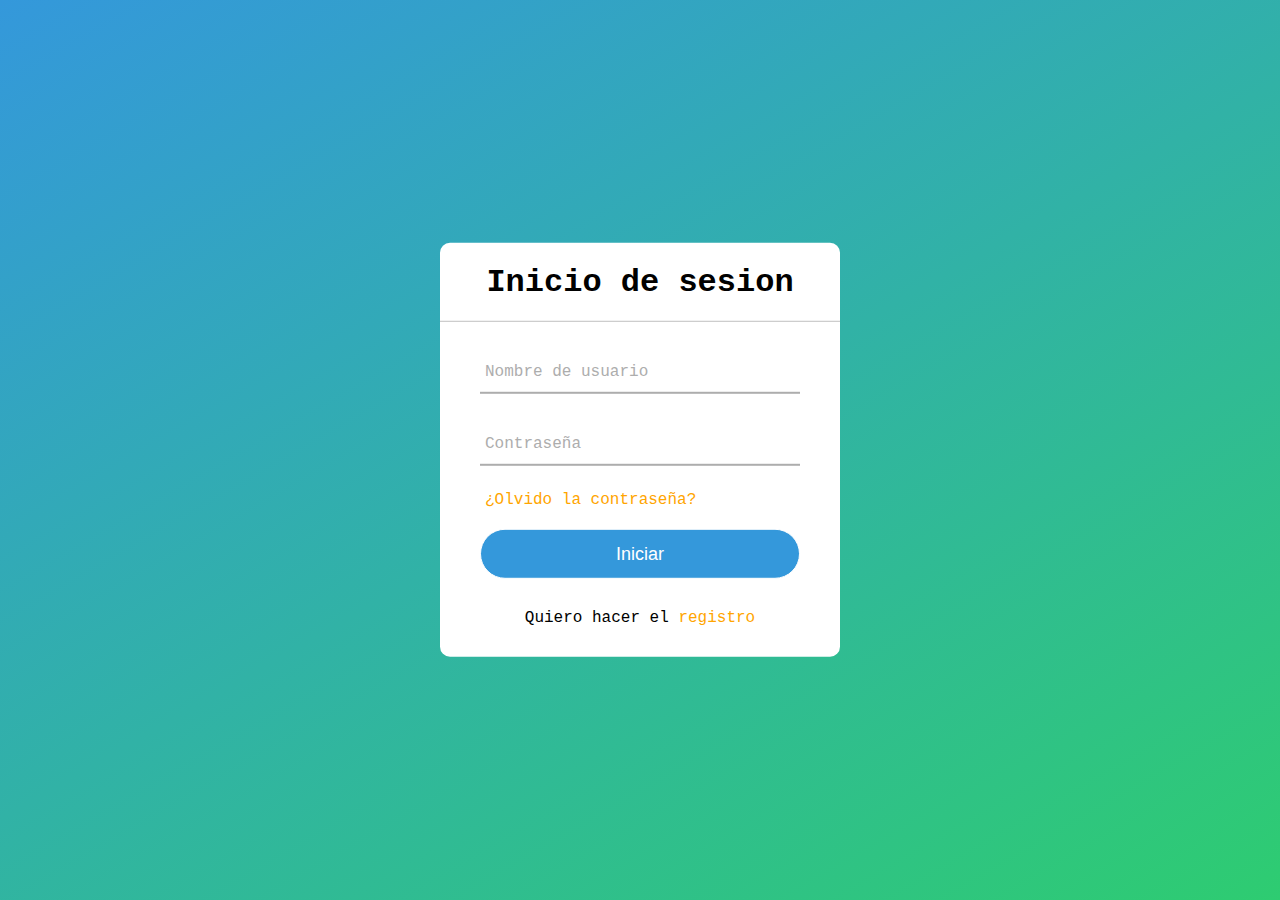
<file: Produccion 3/HTML/0 Login.html>
<!DOCTYPE html>
<html lang="en">
<head>
    <meta charset="UTF-8">
    <meta http-equiv="X-UA-Compatible" content="IE-edge">
    <meta name="viewport" content="width=device-width, initial-scale=1.0">
    <title>Document</title>
    <link rel="stylesheet" href="/Produccion 3/CSS/0 Login.css">
</head>
<body>
    <div class="formulario">
        <h1>Inicio de sesion</h1>
        <form method="post">
            <div class="username">
                <input type="text" id="username" required>
                <label>Nombre de usuario</label>
            </div>
            <div class="username">
                <input type="password" id="password" required>
                <label>Contraseña</label>
            </div>
            <div class="recordar">¿Olvido la contraseña?</div>
            <button class="submit" id="button">Iniciar</button>
            <div class="registrarse">
                Quiero hacer el <a href="#">registro</a>
            </div>
        </form>

        <script src="/Produccion 3/JavaScript/0 Login.js"></script>

    </div>
</body>
</html>
</file>
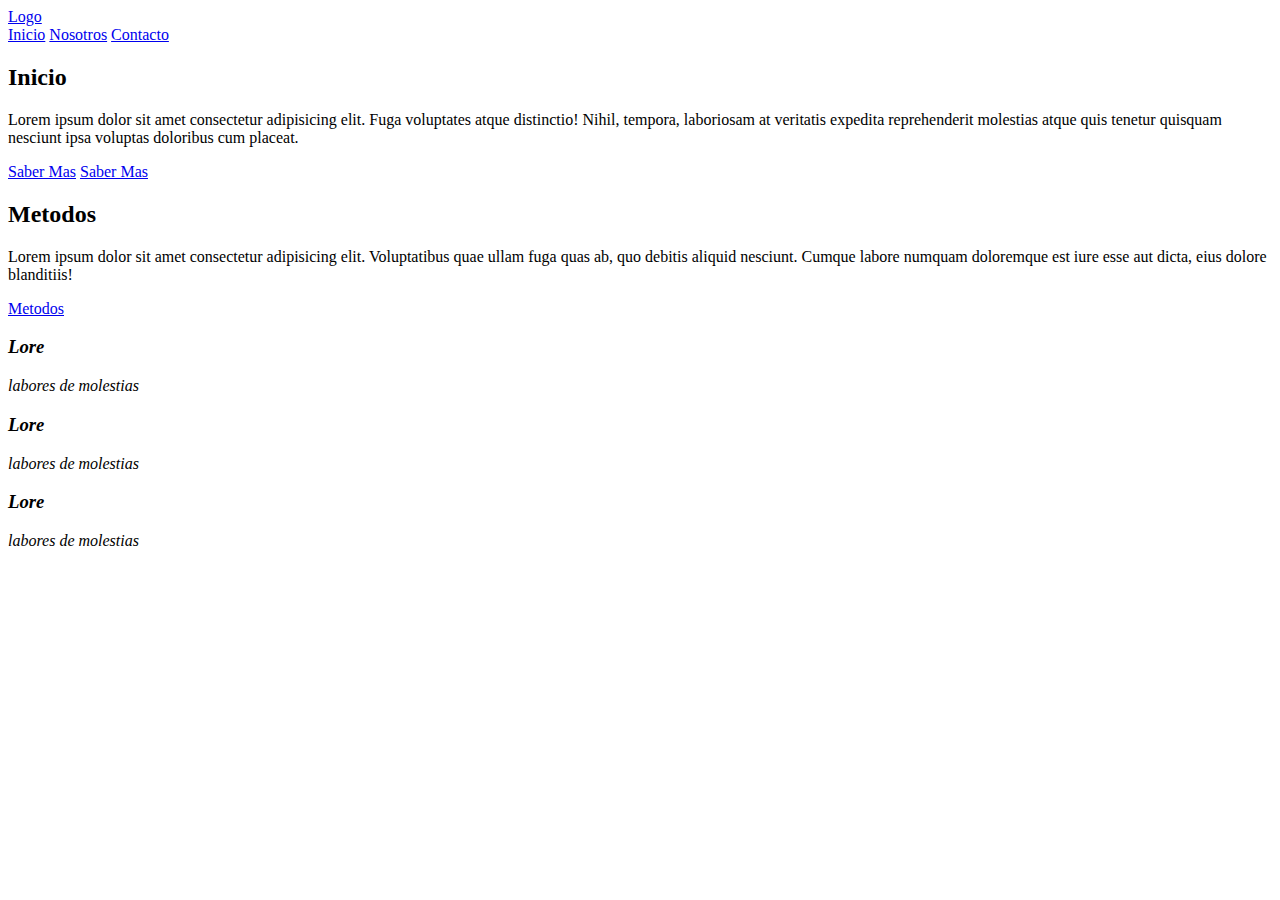
<file: Produccion 3/HTML/1 Inicio.html>
<!DOCTYPE html>
<html lang="en">
<head>
    <meta charset="UTF-8">
    <meta name="viewport" content="width=device-width, initial-scale=1.0">
    <title>Pagina para Trabajo de Produccion</title>
</head>
<body>
    <div class="Encabezado">
        <div class="Logo">
            <a href="#">Logo</a>
        </div>
        <nav class="BarraNavegacion">
            <a href="#">Inicio</a>
            <a href="#">Nosotros</a>
            <a href="#">Contacto</a>
        </nav>
    </div>
    <header class="ContenidoEncabezado">
        <h2 class="Titulo">Inicio</h2>
        <p>
            Lorem ipsum dolor sit amet consectetur adipisicing elit.
            Fuga voluptates atque distinctio! Nihil, tempora, 
            laboriosam at veritatis expedita reprehenderit molestias atque quis tenetur quisquam 
            nesciunt ipsa voluptas doloribus cum placeat.
        </p>
        <div class="BotonInicio">
            <a href="#" class="btn">Saber Mas</a>
            <a href="#" class="btn">Saber Mas</a>
        </div>
        <section class="Contenido">
            <h2 class="Titulo">Metodos</h2>
        </section>
        <p>
            Lorem ipsum dolor sit amet consectetur adipisicing elit. 
            Voluptatibus quae ullam fuga quas ab, quo debitis aliquid nesciunt. 
            Cumque labore numquam doloremque est iure esse aut dicta, eius dolore blanditiis!
        </p>
        <a href="/Produccion 3/HTML/2 Index.html">Metodos</a>
        <div class="CajaContenido">
            <div class="Caja">
                <i class="fab">
                    <h3>Lore</h3>
                    <p>labores de molestias</p>
                </i>
            </div>
            <div class="Caja2">
                <i class="fab">
                    <h3>Lore</h3>
                    <p>labores de molestias</p>
                </i>
            </div>
            <div class="Caja3">
                <i class="fab">
                    <h3>Lore</h3>
                    <p>labores de molestias</p>
                </i>
            </div>
        </div>
    </header>
</body>
</html>
</file>
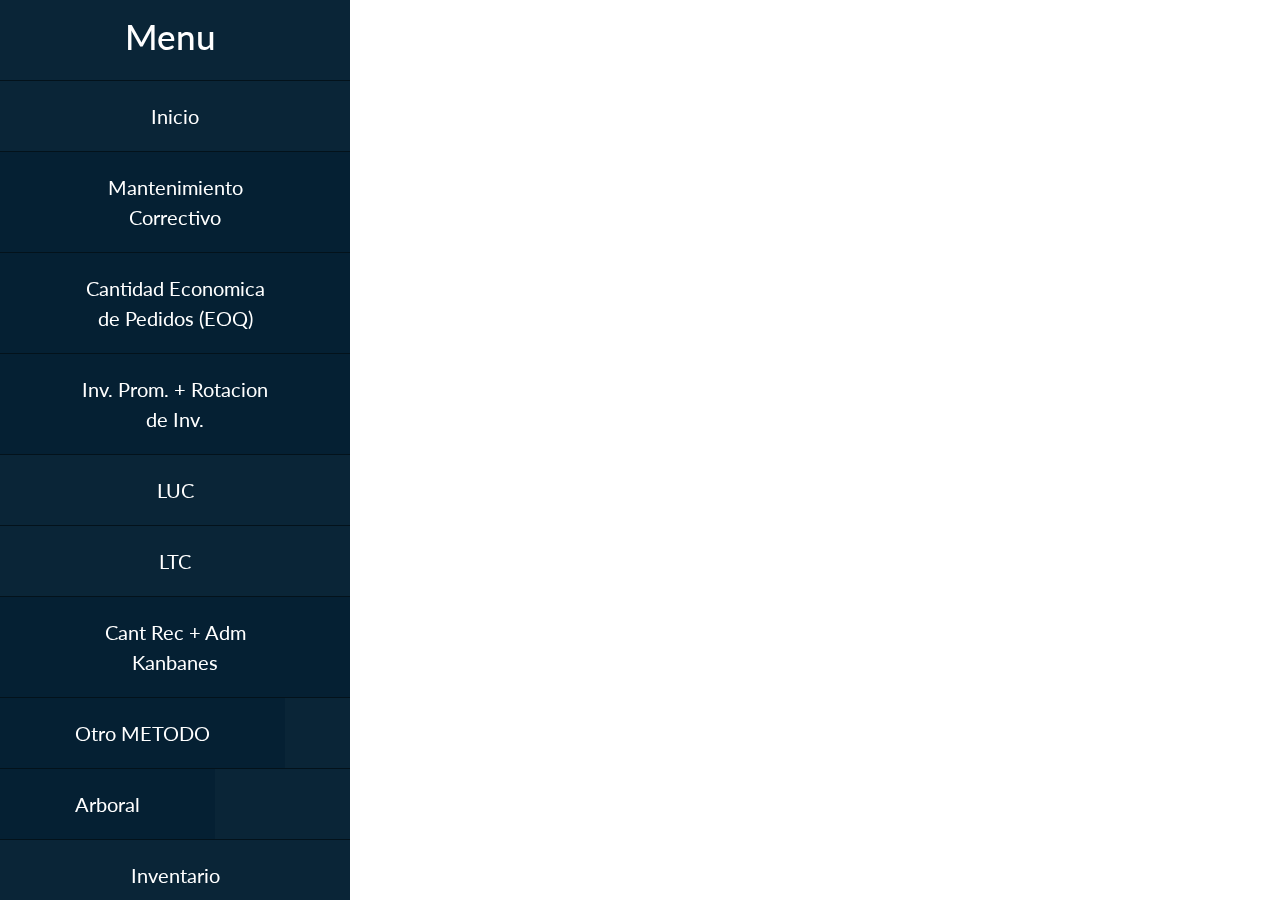
<file: Produccion 3/HTML/2 Index.html>
<!DOCTYPE html>
<html lang="es">
<head>
    <meta charset="UTF-8">
    <meta http-equiv="X-UA-Compatible" content="IE=edge">
    <script src="/Produccion 3/JavaScript/2 Index.js"></script>
    <meta name="viewport" content="width=device-width, initial-scale=1.0">
    <title>Menu</title>
    <link rel="stylesheet" href="/Produccion 3/CSS/2 index.css">
    <link rel="preconnect" href="https://fonts.gstatic.com">
    <link href="https://fonts.googleapis.com/css2?family=Lato&display=swap" rel="stylesheet">
    <link href="https://cdn.jsdelivr.net/npm/bootstrap@5.3.3/dist/css/bootstrap.min.css" rel="stylesheet" integrity="sha384-QWTKZyjpPEjISv5WaRU9OFeRpok6YctnYmDr5pNlyT2bRjXh0JMhjY6hW+ALEwIH" crossorigin="anonymous">
</head>
<body>
    <div class="barra">
        <h2>Menu<img src="/Produccion 3/CSS/lista.png" alt=""></h2>
        <ul>
            <li><a href="/Produccion 3/HTML/1 Inicio.html">Inicio</a></li>
            <li><button id="btnM1" onclick="ShowHide1()">Mantenimiento Correctivo</button></li>
            <li><button id="btnM2" onclick="ShowHide2()">Cantidad Economica de Pedidos (EOQ)</button></li>
            <li><button id="btnM3" onclick="ShowHide3()">Inv. Prom. + Rotacion de Inv.</button></li>
            <li><a href="/Produccion 3/HTML/3 LUC.html">LUC</a></li>
            <li><a href="/Produccion 3/HTML/3 LTC.html">LTC</a></li>
            <li><button id="btnM7" onclick="ShowHide7()">Cant Rec + Adm Kanbanes</button></li>
            <li><button id="btnM8" onclick="ShowHide8()">Otro METODO</button></li>
            <li><button id="btnM4" onclick="ShowHide4()">Arboral</button></li>
            <li><a href="/Produccion 3/HTML/2 Inventario.html">Inventario</a></li>
            <li id=ultimoelemento><a href="Todo lo que deberias saber de HTML.html">HTML y CSS</a></li>   
        </ul>
    </div> 
    <div class="Relleno">
        <h2>-</h2>
        <h2>-</h2>
    </div>
    <div class="Metodo1">
        <h3>Mantenimiento Correctivo</h3>
        <p>-Descripcion-</p>
        <p>-Formula-</p>
        <button id="btn-abrir-1">Probar</button>
        <dialog id="modal-1">
            <p>-Ingresar datos en los campos-</p>
            <form method="dialog">
                <label>El MTBF a ingresar sera:</label>
                <select id="Decision" name="Eleccion">
                    <option value="Entero" selected>Entero</option>
                    <option value="Decimal">Decimal</option>
                </select><br>
                <label>Horas Kilometradas = <input id="HK" type="number" min="0" oninput="this.value = this.value.replace(/[^a-zA-Z0-9]/g, ''),validarLongitud(this)" placeholder="Numero Entero"></label><br>
                <label>MTBF = <input id="MTBF" type="number" min="0" placeholder = "Numero Entero" oninput = "this.value = this.value.replace(/[^a-zA-Z0-9]/g, ''),validarLongitud(this)"></label><br>
                <label>Nº Fallas = <input id="NFallas" readonly placeholder = "¿?"></label><br>
                <label>Duracion de la Tarea = <input id="DT" type="number" min="0" oninput="this.value = this.value.replace(/[^a-zA-Z0-9]/g, ''),validarLongitud(this)" placeholder="Numero Entero"></label><br>
                <label>Costo por hora de Trabajo = <input id="CHT" type="number" min="0" oninput="this.value = this.value.replace(/[^a-zA-Z0-9]/g, ''),validarLongitud(this)" placeholder="Numero Entero"></label><br>
                <label>Respuestos = <input id="Rep" type="number" min="0" oninput="this.value = this.value.replace(/[^a-zA-Z0-9]/g, ''),validarLongitud(this)" placeholder="Numero Entero"></label><br>
                <label>Costo de Tareas Operacionales = <input id="CTO" type="number" min="0" oninput="this.value = this.value.replace(/[^a-zA-Z0-9]/g, ''),validarLongitud(this)" placeholder="Numero Entero"></label><br>
                <label>Retraso Logico = <input id="RL" type="number" min="0" oninput="this.value = this.value.replace(/[^a-zA-Z0-9]/g, ''),validarLongitud(this)" placeholder="Numero Entero"></label><br>
                <label>Costo unitario por parada = <input id="CUP" type="number" min="0" oninput="this.value = this.value.replace(/[^a-zA-Z0-9]/g, ''),validarLongitud(this)" placeholder="Numero Entero"></label><br>
                <label>Costo de falla de vez unica = <input id="CFU" type="number" min="0" oninput="this.value = this.value.replace(/[^a-zA-Z0-9]/g, ''),validarLongitud(this)" placeholder="Numero Entero"></label><br><br>
                <p>Costo de Mantenimiento Correctivo = <span id="resultado"></span></p>
            </form>
            <button id="btn-cerrar-1">Regresar</button>
            <button id="btn-limpiar-1">Limpiar</button>
            <button id="btn-calcular-1">Calcular</button>
        </dialog>
    </div> 

    <div class="Metodo2">
        <h3>Cantidad Economica de Pedidos (EOQ)</h3>
        <p>-Descripcion-</p>
        <p>-Formula-</p>
        <button id="btn-abrir-2">Probar</button>
        <dialog id="modal-2">
            <p>-Ingresar datos en los campos-</p>
            <form method="dialog">
                <label>Demanda = <input id="D" type="number" min="0" oninput="this.value = this.value.replace(/[^a-zA-Z0-9]/g, ''),validarLongitud(this)" placeholder="Numero Entero"></label><br>
                <label>Dias = <input id="T" type="number" min="0" oninput="this.value = this.value.replace(/[^a-zA-Z0-9]/g, ''),validarLongitud(this)" placeholder="Numero Entero"></label><br>
                <label>Costo de Hacer el Pedido = <input id="S" type="number" min="0" oninput="this.value = this.value.replace(/[^a-zA-Z0-9]/g, ''),validarLongitud(this)" placeholder="Numero Entero"></label><br>
                <label>Costo de Mantenimiento = <input id="H" step = "0.01" type="number" min="0" oninput = "this.value = this.value.replace('^\d+(.\d+)?$', '')" placeholder="Numero Decimal"></label><br><br>
                <p>Resultado = <span id="resultado2"></span></p>
            </form>
            <button id="btn-cerrar-2">Regresar</button>
            <button id="btn-limpiar-2">Limpiar</button>
            <button id="btn-calcular-2">Calcular</button>
        </dialog>
    </div> 

    <div class="Metodo3">
        <h3>Cantidad Economica de Pedidos (EOQ)</h3>
        <p>-Descripcion-</p>
        <p>-Formula-</p>
        <button id="btn-abrir-3">Probar</button>
        <dialog id="modal-3">
            <p>-Ingresar datos en los campos-</p>
            <form method="dialog">
                <label>El MTBF a ingresar sera:</label>
                <select id="Decision1" name="Eleccion">
                    <option value="Cantidad" selected>Cantidad</option>
                    <option value="Periodo">Periodo</option>
                </select><br>
                <label>Demanda = <input id="DD" type="number" min="0" oninput="this.value = this.value.replace(/[^a-zA-Z0-9]/g, ''),validarLongitud(this)" placeholder="Numero Entero"></label><br>
                <label>Semanas Anuales = <input id="Sem" style="display:hidden" type="number" min="0" oninput="this.value = this.value.replace(/[^a-zA-Z0-9]/g, ''),validarLongitud(this)" placeholder="Numero Entero"></label><br>
                <label>Cantidad Pedida = <input id="Q" style="display:visible" type="number" min="0" oninput="this.value = this.value.replace(/[^a-zA-Z0-9]/g, ''),validarLongitud(this)" placeholder="Numero Entero"></label><br>
                <label>Ciclo Revision = <input id="TT" style="display:hidden" type="number" min="0" oninput="this.value = this.value.replace(/[^a-zA-Z0-9]/g, ''),validarLongitud(this)" placeholder="Numero Entero"></label><br>
                <label>Inventario de Seguridad = <input id="SS" type="number" min="0" oninput="this.value = this.value.replace(/[^a-zA-Z0-9]/g, ''),validarLongitud(this)" placeholder="Numero Entero"></label><br><br>
                <p>Inventario Promedio = <span id="resultado3"></span></p><br>
                <p>Rotacion de INventario = <span id="resultado4"></span></p>
            </form>
            <button id="btn-cerrar-3">Regresar</button>
            <button id="btn-limpiar-3">Limpiar</button>
            <button id="btn-calcular-3">Calcular</button>
        </dialog>
    </div> 

    <div class="Metodo4" id="WAOS">
        <h3>Arboral</h3>
        <p>-¿¿¿En serio creian que haria esto???-</p>
        <video width="640" height="360" controls loop>
            <source src="/Produccion 3/CSS/Jajaja.mp4" type="video/mp4">
        </video>
    </div>

    <div class="Metodo7">
        <h3>Cant Rec + Adm Kanbanes</h3>
        <p>-Descripcion-</p>
        <p>-Formula-</p>
        <button id="btn-abrir-7">Probar</button>
        <dialog id="modal-7">
            <p>-Ingresar datos en los campos-</p>
            <form method="dialog">
                <label>Recipientes = <input id="CC" type="number" min="0" oninput="this.value = this.value.replace(/[^a-zA-Z0-9]/g, ''),validarLongitud(this)" placeholder="Numero Entero"></label><br>
                <label>Demanda = <input id="Dem" type="number" min="0" oninput="this.value = this.value.replace(/[^a-zA-Z0-9]/g, ''),validarLongitud(this)" placeholder="Numero Entero"></label><br>
                <label>Tiempo = <input id="Tie" type="number" min="0" oninput="this.value = this.value.replace(/[^a-zA-Z0-9]/g, ''),validarLongitud(this)" placeholder="Numero Entero"></label><br>
                <p>Recipientes Necesarios = <span id="resultado5"></span></p><br>
                <p>Inventario Acumulado = <span id="resultado6"></span></p>
            </form>
            <button id="btn-cerrar-7">Regresar</button>
            <button id="btn-limpiar-7">Limpiar</button>
            <button id="btn-calcular-7">Calcular</button>
        </dialog>
    </div>

    <div class="Metodo8">
        <h3>OTRO METODO</h3>
        <p>-Descripcion-</p>
        <p>-Formula-</p>
        <button id="btn-abrir-8">Probar</button>
        <dialog id="modal-8">
            <p>-Ingresar datos en los campos-</p>
            <form method="dialog">
                <label>El MTBF a ingresar sera:</label>
                <select id="Decision8" name="Eleccion">
                    <option value="Cantidad" selected>Cantidad</option>
                    <option value="Periodo">Periodo</option>
                </select><br>
                <label>Demanda = <input id="DD" type="number" min="0" oninput="this.value = this.value.replace(/[^a-zA-Z0-9]/g, ''),validarLongitud(this)" placeholder="Numero Entero"></label><br>
                <label>Semanas Anuales = <input id="Sem" style="display:hidden" type="number" min="0" oninput="this.value = this.value.replace(/[^a-zA-Z0-9]/g, ''),validarLongitud(this)" placeholder="Numero Entero"></label><br>
                <label>Cantidad Pedida = <input id="Q" style="display:visible" type="number" min="0" oninput="this.value = this.value.replace(/[^a-zA-Z0-9]/g, ''),validarLongitud(this)" placeholder="Numero Entero"></label><br>
                <label>Ciclo Revision = <input id="TT" style="display:hidden" type="number" min="0" oninput="this.value = this.value.replace(/[^a-zA-Z0-9]/g, ''),validarLongitud(this)" placeholder="Numero Entero"></label><br>
                <label>Inventario de Seguridad = <input id="SS" type="number" min="0" oninput="this.value = this.value.replace(/[^a-zA-Z0-9]/g, ''),validarLongitud(this)" placeholder="Numero Entero"></label><br><br>
                <p>Inventario Promedio = <span id="resultado6"></span></p>
            </form>
            <button id="btn-cerrar-8">Regresar</button>
            <button id="btn-limpiar-8">Limpiar</button>
            <button id="btn-calcular-8">Calcular</button>
        </dialog>
    </div>

    <script>
        function validarLongitud(input) {
          if (input.value.length > 5) {
            input.value = input.value.slice(0, 5);
          }
        }
    </script>
    <script src="/Produccion 3/JavaScript/2 Index.js" type="text/javascript"></script>
    <script src="https://cdn.jsdelivr.net/npm/bootstrap@5.3.3/dist/js/bootstrap.bundle.min.js" integrity="sha384-YvpcrYf0tY3lHB60NNkmXc5s9fDVZLESaAA55NDzOxhy9GkcIdslK1eN7N6jIeHz" crossorigin="anonymous"></script>
</body>
</html>
</file>
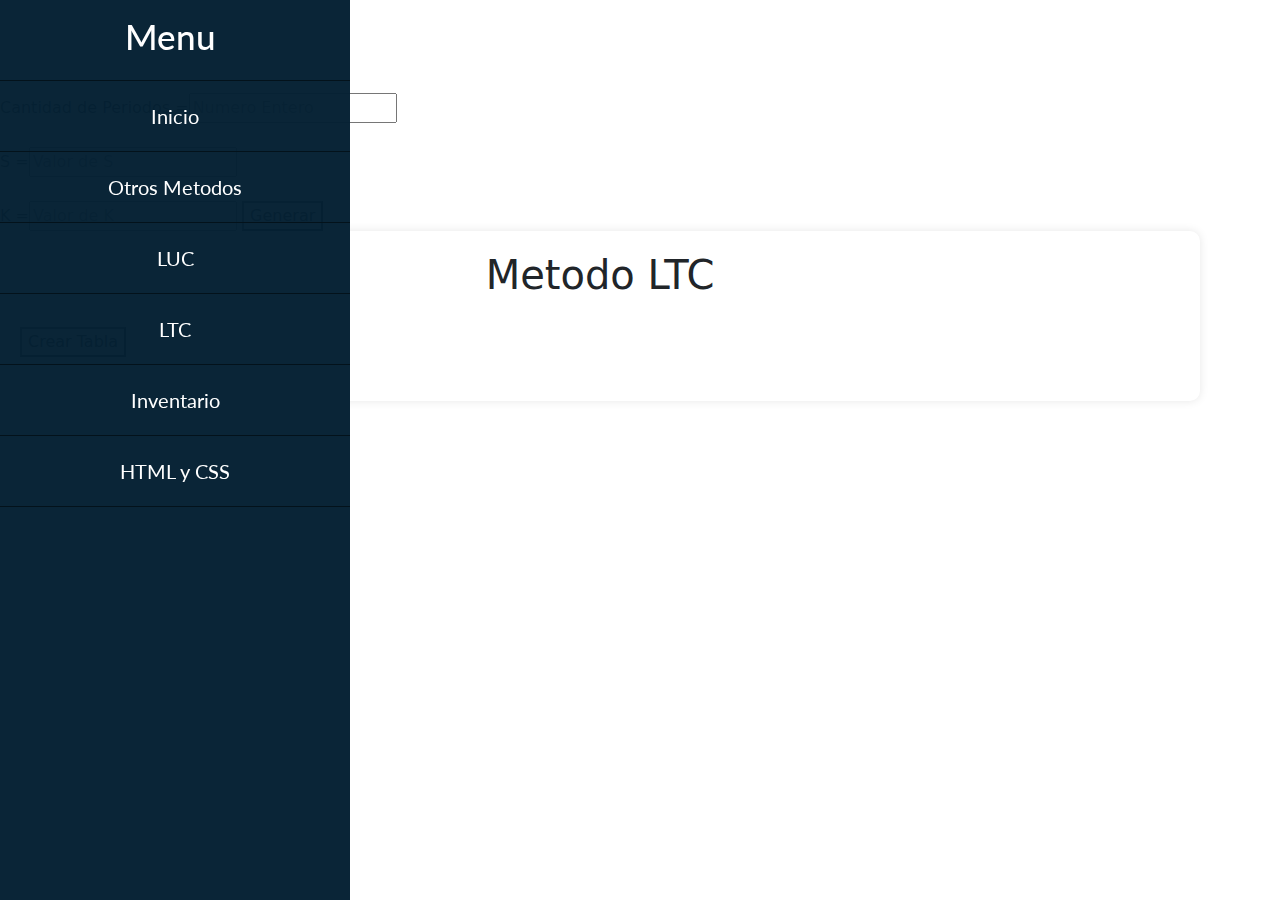
<file: Produccion 3/HTML/3 LTC.html>
<!DOCTYPE html>
<html lang="en">
    <head>
        <meta charset="UTF-8">
        <meta name="viewport" content="width=device-width, initial-scale=1.0">
        <title>Tabla Dinámica</title>
        <link rel="stylesheet" href="/Produccion 3/CSS/2 index.css">
        <link rel="stylesheet" href="/Produccion 3/CSS/3 LTC.css">
        <link rel="preconnect" href="https://fonts.gstatic.com">
        <link href="https://fonts.googleapis.com/css2?family=Lato&display=swap" rel="stylesheet">
        <link href="https://cdn.jsdelivr.net/npm/bootstrap@5.3.3/dist/css/bootstrap.min.css" rel="stylesheet" integrity="sha384-QWTKZyjpPEjISv5WaRU9OFeRpok6YctnYmDr5pNlyT2bRjXh0JMhjY6hW+ALEwIH" crossorigin="anonymous">
    </head>
    <body>
        <div class="barra">
            <h2>Menu<img src="/Produccion 3/CSS/lista.png" alt=""></h2>
            <ul>
                <li><a href="/Produccion 3/HTML/1 Inicio.html">Inicio</a></li>
                <li><a href="/Produccion 3/HTML/2 Index.html">Otros Metodos</a></li>
                <li><a href="/Produccion 3/HTML/3 LUC.html">LUC</a></li>
                <li><a href="/Produccion 3/HTML/3 LTC.html">LTC</a></li>
                <li><a href="/Produccion 3/HTML/2 Inventario.html">Inventario</a></li>
                <li id=ultimoelemento><a href="Todo lo que deberias saber de HTML.html">HTML y CSS</a></li>   
            </ul>
        </div> 
        <div class="Relleno">
            <h2>-</h2>
            <h2>-</h2>
        </div>
        <form action="" id="MetodoLtc">
            <label>Cantidad de Periodos = </label><input type="number" id="LargoMatriz1" placeholder="Numero Entero" required min="1" step="1"><br><br>
            <label>S = </label><input type="number" id="SLTC" placeholder="Valor de S" step="0.01" required><br><br>
            <label>K = </label><input type="number" id="KLTC" placeholder="Valor de K" step="0.01" required>
            <button id = "Uno">Generar</button>
        </form>
        <script>
        document.getElementById('MetodoLtc').addEventListener('submit', (event)=>{
        event.preventDefault();
        let K = parseFloat(document.getElementById('KLTC').value);
        let S = parseFloat(document.getElementById('SLTC').value);
        let Filas = parseInt(document.getElementById('fila').value);
        alert(`El valor de K es: ${KLTC}`);
        alert(`El valor de S es: ${SLTC}`);});
        </script>
        <div class="main-content">
            <h1 id="title">Metodo LTC</h1>
            <div class="form-group"></div>
            <div id="tablaContainer"></div>
            <button id="Dos">Crear Tabla</button><br><br>
        </div><br><br>
        <div id="contenedorTabla"></div>
        <script src="/Produccion 3/JavaScript/3 LTC1.js" type="text/javascript"></script>
        <script src="/Produccion 3/JavaScript/3 LTC2.js" type="text/javascript"></script>
        <script src="https://cdn.jsdelivr.net/npm/bootstrap@5.3.3/dist/js/bootstrap.bundle.min.js" integrity="sha384-YvpcrYf0tY3lHB60NNkmXc5s9fDVZLESaAA55NDzOxhy9GkcIdslK1eN7N6jIeHz" crossorigin="anonymous"></script>
    </body>
</html>
</file>
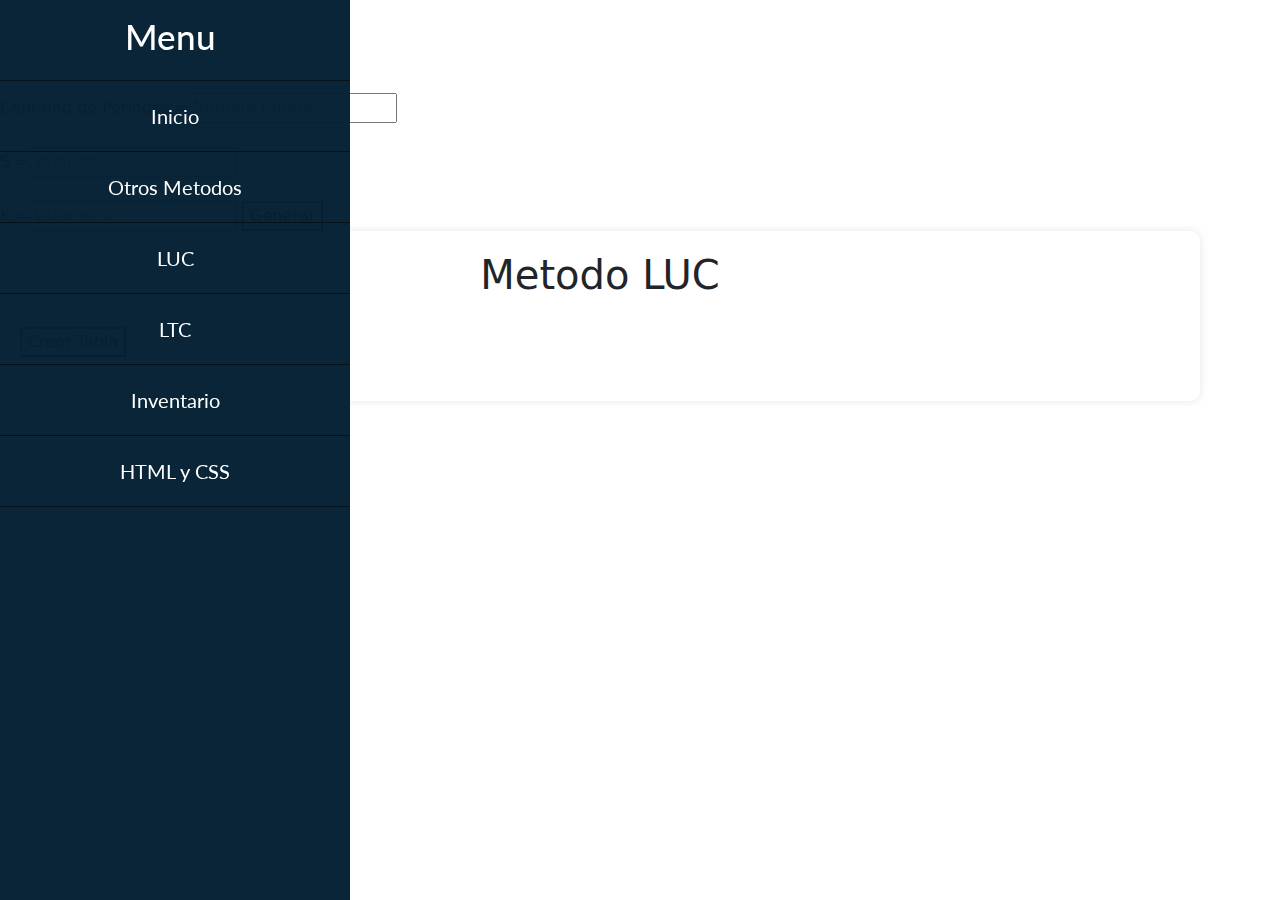
<file: Produccion 3/HTML/3 LUC.html>
<!DOCTYPE html>
<html lang="en">
    <head>
        <meta charset="UTF-8">
        <meta name="viewport" content="width=device-width, initial-scale=1.0">
        <title>Tabla Dinámica</title>
        <link rel="stylesheet" href="/Produccion 3/CSS/2 index.css">
        <link rel="stylesheet" href="/Produccion 3/CSS/3 LUC.css">
        <link rel="preconnect" href="https://fonts.gstatic.com">
        <link href="https://fonts.googleapis.com/css2?family=Lato&display=swap" rel="stylesheet">
        <link href="https://cdn.jsdelivr.net/npm/bootstrap@5.3.3/dist/css/bootstrap.min.css" rel="stylesheet" integrity="sha384-QWTKZyjpPEjISv5WaRU9OFeRpok6YctnYmDr5pNlyT2bRjXh0JMhjY6hW+ALEwIH" crossorigin="anonymous">
    </head>
    <body>
        <div class="barra">
            <h2>Menu<img src="/Produccion 3/CSS/lista.png" alt=""></h2>
            <ul>
                <li><a href="/Produccion 3/HTML/1 Inicio.html">Inicio</a></li>
                <li><a href="/Produccion 3/HTML/2 Index.html">Otros Metodos</a></li>
                <li><a href="/Produccion 3/HTML/3 LUC.html">LUC</a></li>
                <li><a href="/Produccion 3/HTML/3 LTC.html">LTC</a></li>
                <li><a href="/Produccion 3/HTML/2 Inventario.html">Inventario</a></li>
                <li id=ultimoelemento><a href="Todo lo que deberias saber de HTML.html">HTML y CSS</a></li>   
            </ul>
        </div>
        <div class="Relleno">
            <h2>-</h2>
            <h2>-</h2>
        </div>
        <form action="" id="MetodoLuc">
            <label>Cantidad de Periodos = </label><input type="number" id="LargoMatriz1" placeholder="Numero Entero" required min="1" step="1"><br><br>
            <label>S = </label><input type="number" id="SLUC" placeholder="Valor de S" step="0.01" required><br><br>
            <label>K = </label><input type="number" id="KLUC" placeholder="Valor de K" step="0.01" required>
            <button id = "Uno">Generar</button>
        </form>
        <script>
        document.getElementById('MetodoLuc').addEventListener('submit', (event)=>{
        event.preventDefault();
        let K = parseFloat(document.getElementById('KLUC').value);
        let S = parseFloat(document.getElementById('SLUC').value);
        let Filas = parseInt(document.getElementById('fila').value);
        alert(`El valor de K es: ${KLUC}`);
        alert(`El valor de S es: ${SLUC}`);});
        </script>
        <div class="main-content">
            <h1 id="title">Metodo LUC</h1>
            <div class="form-group"></div>
            <div id="tablaContainer"></div>
            <button id="Dos">Crear Tabla</button><br><br>
        </div><br><br>
        <div id="contenedorTabla"></div>
        <script src="/Produccion 3/JavaScript/3 LUC1.js" type="text/javascript"></script>
        <script src="/Produccion 3/JavaScript/3 LUC2.js" type="text/javascript"></script>
        <script src="https://cdn.jsdelivr.net/npm/bootstrap@5.3.3/dist/js/bootstrap.bundle.min.js" integrity="sha384-YvpcrYf0tY3lHB60NNkmXc5s9fDVZLESaAA55NDzOxhy9GkcIdslK1eN7N6jIeHz" crossorigin="anonymous"></script>
    </body>
</html>
</file>
<file: Produccion 3/CSS/0 Login.css>
body {
    margin: 0;
    padding: 0;
    font-family: 'Courier New', Courier, monospace;
    background: linear-gradient(150deg, #3498DB, #2ECC71);
    height: 100vh;
}

.formulario{
    position: absolute;
    top: 50%;
    left: 50%;
    transform: translate(-50%, -50%);
    width: 400px;
    background: white;
    border-radius: 10px;
}

.formulario h1{
    text-align: center;
    padding: 0 0 20px 0;
    border-bottom: 1px solid silver;    
}

.formulario form{
    padding: 0 40px;
    box-sizing: border-box;
}

form .username{
    position: relative;
    border-bottom: 2px solid #adadad;
    margin: 30px 0;
}

.username input{
    width: 100%;
    padding: 0 5px;
    height: 40px;
    font-size: 16px;
    border: none;
    background: none;
    outline: none;
}

.username label{
    position: absolute;
    top: 50%;
    left: 5px;
    color: #adadad;
    transform: translateY(-50%);
    font-size: 16px;
    pointer-events: none;
}

.username span::before{
    content: '';
    position: absolute;
    top: 40px;
    left: 0;
    width: 100%;
    height: 2px;
    background: #3498DB;
    transition: .5s;
}

.username input:focus ~ label,
.username input:focus ~ label{
    top: -5px;
    color: #3498DB;
}

.username input:focus ~ span::before,
.username input:focus ~ span::before{
    width: 100%;
}

.recordar{
    margin: -5px 0 20px 5px;
    color: orange;
    cursor: pointer; 
}

.recordar:hover{
    text-decoration: underline;
}

button[class=submit]{
    width: 100%;
    height: 50px;
    border: 1px solid;
    background: #3498DB;
    border-radius: 25px;
    font-size: 18px;
    color: white;
    cursor: pointer;
    outline: none;
}

button[class=submit]:hover{
    border-color: black;
    transition: .5s;
}

.registrarse{
    margin: 30px 0;
    text-align: center;
    font-size: 16px;
    color: black;
}

.registrarse a{
    color: orange;
    text-decoration: none;
}

.registrarse a:hover{
    text-decoration: underline;
}
</file>
<file: Produccion 3/CSS/2 index.css>
body{
    margin:0px;
    overflow-y:auto
    }
    .barra {
        font-family: 'Lato', sans-serif;
        /**Alto y ancho de donde se va a activar cuando pase el mouse**/
        width:10%;
        height:9%;
        /*Para que este siempre en la misma parte de la pantalla aunque se haga scroll*/
        position:fixed;
        /*Tiempo en el que va a transitar la animacion*/
        transition: .4s all ;
        /*este arriba de todo en la pantalla*/
        z-index: 1;  
        overflow-y:auto
    }
    
    .barra ul{
        /*solucionar espacios no deseados*/
        padding:0px;
        text-align: center;
    }
    .barra li{
        /*Velocidad de transicion del contenido*/
        transition: all .3s;
        list-style: none; 
    }
    
    .barra a{
        text-decoration: none;
        font-weight: normal;
        /*La letra crece con el menu de esta manera no se va a ver como se ajusta al margen mientras crece*/
        transition: .3s all ;
        /*Se ocultan los elementos*/
        font-size: 0px;
        padding:0px;
    }

    .barra button{
        text-decoration: none;
        font-weight: normal;
        /*La letra crece con el menu de esta manera no se va a ver como se ajusta al margen mientras crece*/
        transition: .3s all ;
        /*Se ocultan los elementos*/
        font-size: 0px;
        padding:0px;
        border: none;
    }
    
    .barra h2{
        text-align: center;
        color:white;
        padding:7px;
        padding-bottom:7px;
        /*Se oculta el h2*/
        font-size:0px;   
    }
    
    .barra img{
        padding-top: 30px;
        padding-left: 10px;
    }
    
    .barra:hover{
        /*Tamaño cuando el cursor señale la barra*/
        width: 70%;
        height: 100vh;
        /*Color*/
        background: rgba(5, 33, 51, 0.98);
    }

    .barra:hover h2{
        /*posicion dentro de barra del h2*/
        padding:15px;
        font-size: 35px;
    }

    .barra:hover a{ 
        font-size:20px ;
        color:white;
        /*Se usa el display block para que el enlace respete el margin*/
        display: block;
        padding: 20px;
    }

    .barra:hover button{ 
        font-size: 20px ;
        color:white;
        background: rgba(5, 33, 51, 0.98);
        /*Se usa el display block para que el enlace respete el margin*/
        display: block;
        padding: 20px 75px;
    }

    .barra:hover img{
        /*Desaparecer la imagen*/
        height:0px;
    }
    
    .barra:hover li{
        border-top:1px solid #03121b;
        /*Espacios entre las lineas y el contenido*/
        width:100%;
    }

    .barra:hover ul:last-of-type{
        border-bottom: 1px solid #03121b;
    }
    
    .barra:hover a:hover{ 
        font-size: 25px;
        padding: 30px 0px; 
        background: rgba(5, 33, 51, 0.98);  
    }

    .barra:hover button:hover{ 
        font-size: 25px;
        padding: 30px 50px; 
        background: rgba(5, 33, 51, 0.98); 
    }
    
    @media (min-width: 768px){
        .barra:hover{
        width: 350px;
        }
    }

    .Relleno{
        color:white;
    }

    .Metodo1{
        text-align: center;
        visibility: hidden;
    }

    .Metodo2{
        margin-top: -15%;
        text-align: center;
        visibility: hidden;
    }

    .Metodo3{
        margin-top: -15%;
        text-align: center;
        visibility: hidden;
    }

    .Metodo4{
        margin-top: -15%;
        text-align: center;
        visibility: hidden;
    }

    .Metodo4 source{
        margin-top: -15%;
        text-align: center;
        visibility: hidden;
    }

    .Metodo5{
        margin-top: -55%;
        text-align: center;
        visibility: hidden;
    }

    .Metodo6{
        margin-top: -25%;
        text-align: center;
        visibility: hidden;
    }

    .Metodo7{
        margin-top: -35%;
        text-align: center;
        visibility: hidden;
    }

    .Metodo8{
        margin-top: -15%;
        text-align: center;
        visibility: hidden;
    }
</file>
<file: Produccion 3/CSS/3 LTC.css>
body{
    margin:0px;
    overflow-y:auto
}
.main-content {
    width: 100%;
    max-width: 1200px;
    padding: 20px;
    box-shadow: 0 0 10px rgba(0, 0, 0, 0.1);
    background-color: #fff;
    border-radius: 10px;
}

h1 {
    font-size: 24px;
    margin-bottom: 20px;
    text-align: center;
}

.form-group {
    margin-bottom: 20px;
    display: flex;
    align-items: center;
    justify-content: center;
    gap: 10px;
}

.form-group label {
    font-weight: bold;
}

.form-group input, .form-group button {
    padding: 10px;
    border: 1px solid #ccc;
    border-radius: 5px;
}

.form-group button {
    background-color: #00A78E;
    color: #fff;
    border: none;
    cursor: pointer;
}

.form-group button:hover {
    background-color: #00937A;
}

table {
    width: 100%;
    border-collapse: collapse;
    margin-top: 20px;
}

table th, table td {
    border: 1px solid #ccc;
    padding: 10px;
    text-align: center;
}

table th {
    background-color: #f4f4f4;
}

table input {
    width: 100%;
    border: none;
    text-align: center;
}

#tablaContainer {
    margin-top: 20px;
}

@media (max-width: 768px) {
    .main-content {
        padding: 10px;
    }

    .form-group {
        flex-direction: column;
    }
}
</file>
<file: Produccion 3/CSS/3 LUC.css>
body{
    margin:0px;
    overflow-y:auto
}
.main-content {
    width: 100%;
    max-width: 1200px;
    padding: 20px;
    box-shadow: 0 0 10px rgba(0, 0, 0, 0.1);
    background-color: #fff;
    border-radius: 10px;
}

h1 {
    font-size: 24px;
    margin-bottom: 20px;
    text-align: center;
}

.form-group {
    margin-bottom: 20px;
    display: flex;
    align-items: center;
    justify-content: center;
    gap: 10px;
}

.form-group label {
    font-weight: bold;
}

.form-group input, .form-group button {
    padding: 10px;
    border: 1px solid #ccc;
    border-radius: 5px;
}

.form-group button {
    background-color: #00A78E;
    color: #fff;
    border: none;
    cursor: pointer;
}

.form-group button:hover {
    background-color: #00937A;
}

table {
    width: 100%;
    border-collapse: collapse;
    margin-top: 20px;
}

table th, table td {
    border: 1px solid #ccc;
    padding: 10px;
    text-align: center;
}

table th {
    background-color: #f4f4f4;
}

table input {
    width: 100%;
    border: none;
    text-align: center;
}

#tablaContainer {
    margin-top: 20px;
}

@media (max-width: 768px) {
    .main-content {
        padding: 10px;
    }

    .form-group {
        flex-direction: column;
    }
}
</file>
